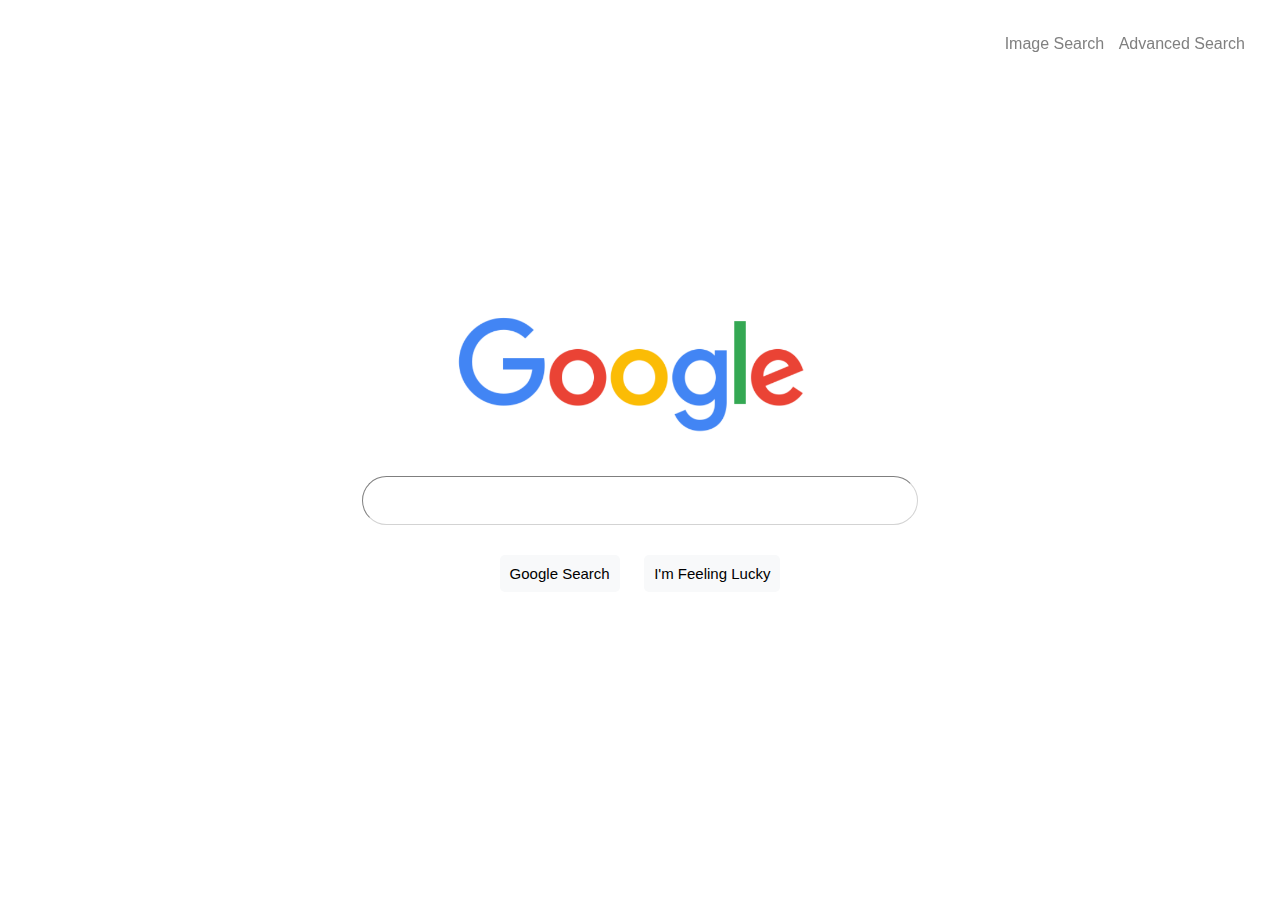
<file: index.html>
<!DOCTYPE html>
<html lang="en">
    <head>
        <title>Search</title>
         <link rel="stylesheet" href="google.css">
    </head>

    <body>
        <div class="topright">
            <div class="content">
        <a href="imagesearch.html">Image Search</a>
                
        <a href="advancedsearch.html">Advanced Search</a>
            </div>
        </div>


        <div class="center">
            <div class="content">
        <img src="NotGoogle.PNG" alt="NotGoogleLogo" style="width: 600px;">
        <form action="https://www.google.com/search">
            <input type="text" name="q" alt="searchfield" autocomplete="off"> <br>
            <input type="submit" value="Google Search" alt="button" style="margin-right: 20px;" name="btnK">
            <input type="submit" name="btnI" value="I'm Feeling Lucky" alt="button">
        </form>
        
            </div>
        </div>

    </body>
</html>
</file>
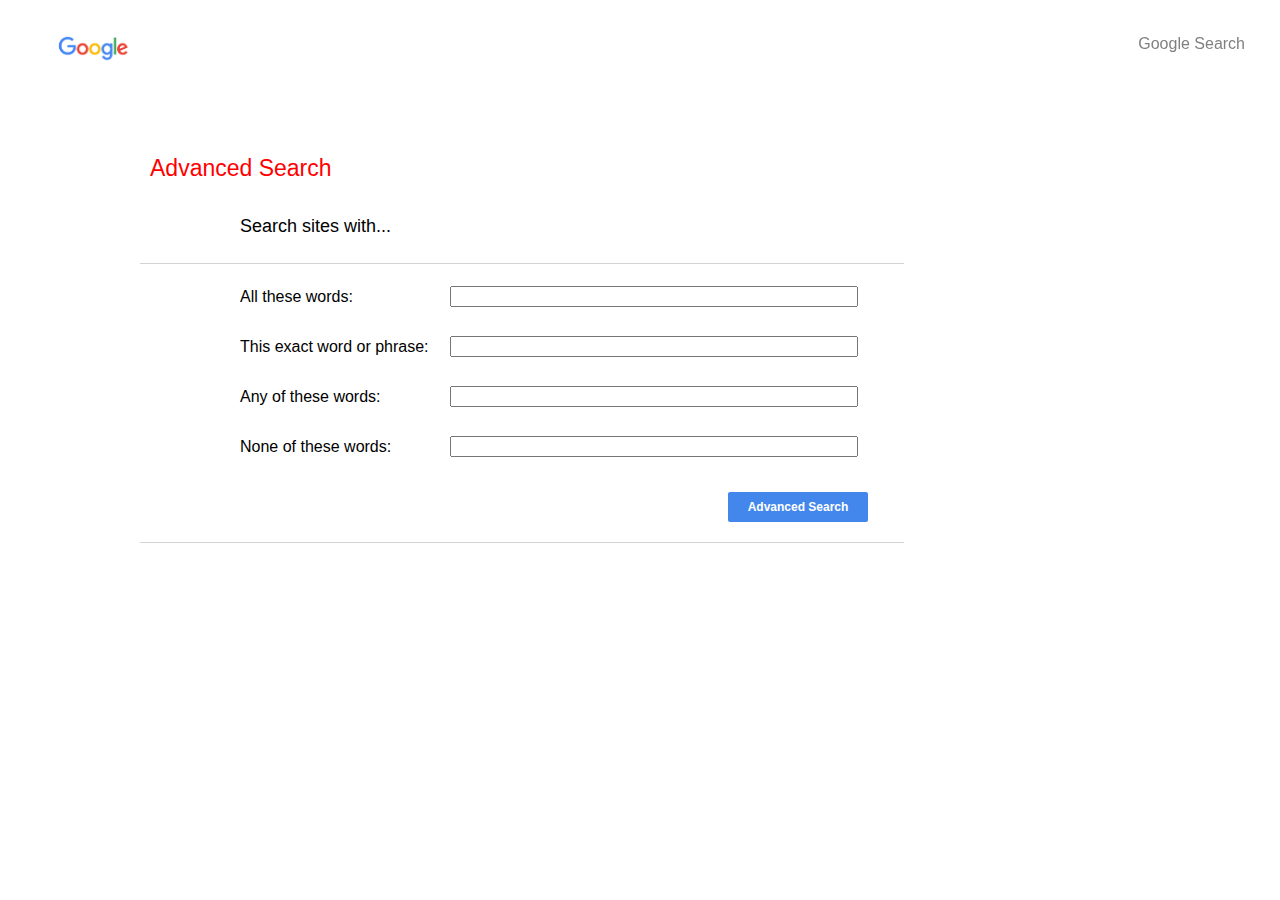
<file: advancedsearch.html>
<!DOCTYPE html>
<html lang="en">
    <head>
        <title>Search</title>
        <link rel="stylesheet" href="googleadvanced.css">
    </head>
    
    
    
    <body>

        <div class="topleft">
            <img src="NotGoogle.PNG" alt="NotGoogleLogo-advanced" style="width: 120px;">
        </div>
    
        <div class="topright">
        <a href="index.html">Google Search</a>
        </div>

        <div class="appbar">
            <h1 style="color: red; font-weight: normal; font-size: 23px;">Advanced Search</h1>
        </div>

        <div class="form-container">
            <p style="font-size: 18px;">Search sites with...</p>
        </div>

        <hr>


        <form action="https://www.google.com/search">
        <div class="form-container">
        <p class="searchfor">All these words:</p>
            <input type="text" name="as_q" alt="searchfield" autocomplete="off">
    </div>

    <div class="form-container">
        <p class="searchfor">This exact word or phrase:</p>
            <input type="text" name="as_epq" alt="searchfield" autocomplete="off">
    </div>

    <div class="form-container">
        <p class="searchfor">Any of these words:</p>
            <input type="text" name="as_oq" alt="searchfield" autocomplete="off">
    </div>

    <div class="form-container">
        <p class="searchfor">None of these words:</p>
            <input type="text" name="as_eq" alt="searchfield" autocomplete="off">
    </div>

    <div class="submit-btn">
    <input type="submit" value="Advanced Search" alt="button">
    </div>

    <hr>

    </form>

    </body>
</html>
</file>
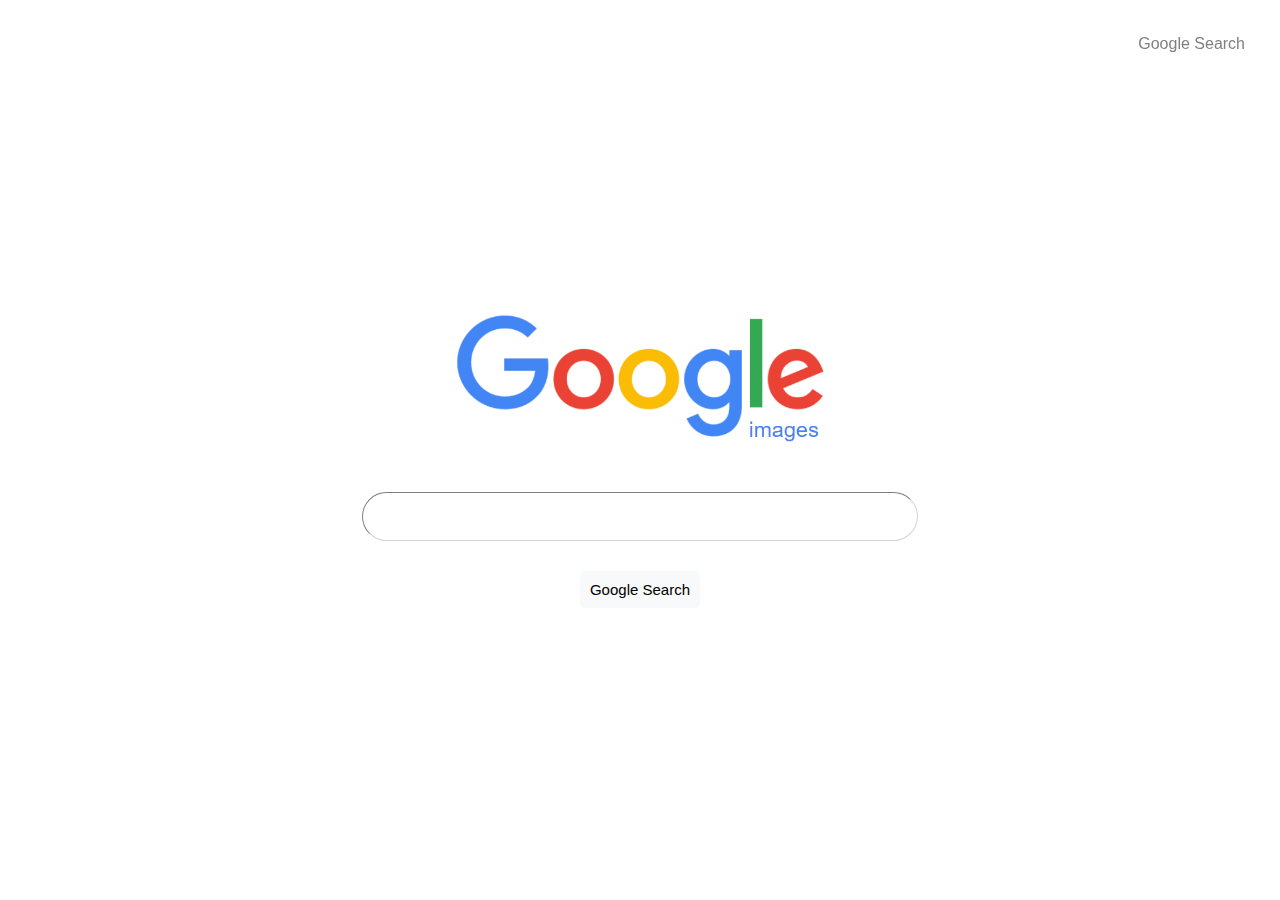
<file: imagesearch.html>
<!DOCTYPE html>
<html lang="en">
    <head class="headadvanced">
        <title>Search</title>
        <link rel="stylesheet" href="google.css">
    </head>

    <body>
        <div class="topright">
            <div class="content">
        <a href="index.html">Google Search</a>
            </div>
        </div>


        <div class="center">
            <div class="content">
        <img src="NotGoogleImage.PNG" alt="NotGoogleLogo" style="width: 575px;">
        <form action="https://www.google.com/search">
            <input type="text" name="q" alt="searchfield" autocomplete="off"> <br>
            <input type="hidden" name="udm" value="2">
            <input type="submit" value="Google Search" alt="button">
        </form>
            </div>
        </div>

    </body>
</html>
</file>
<file: google.css>
/*General*/
html, body{
        height: 100%;
        display: flex;
        flex-direction: column;
        justify-content: center;
        font-family:Arial, Helvetica, sans-serif;
        
     }


.center{
    text-align: center;  
    
}

.content{
    display: inline-block;
}


/*Input characteristcs*/

input[alt="searchfield"]{
    width: 550px;
    height: 45px;
    margin: 30px;
    border-radius: 35px;
    font-size: 20px;
    border-color: lightgray;
    border-width: 1px;

}

input[alt="button"]{
    background-color:#f8f9fa;
    border-radius: 5px;
    padding: 10px;
    font-size: 15px;
    border: 0;
}

input:hover{
    box-shadow: 1px 1px;
}

/*Google image*/
img[alt="NotGoogleLogo"]{
width: 320px;
}


/*Links in the top right*/
.topright{
    position: fixed;
    top: 20px;
    right: 20px;
    display: inline-block;
    padding: 10px 10px;
    margin: 5px;
}

a{
    color: gray;
}

a:link {
    text-decoration: none;
  }
  
  a:visited {
    text-decoration: none;
  }
  
  a:hover {
    text-decoration: underline;
  }
  
  a:active {
    text-decoration: underline;
  }

  a+a {
    margin-left: 10px;
  }
</file>
<file: googleadvanced.css>
html, body{
  height: 50%;
  margin: 20px;
  display: grid;
  justify-content: left;
  font-family:Arial, Helvetica, sans-serif;
  margin-left: 70px;
  margin-top: 70px;
  margin-bottom: 300px;
  
}

.form-container{
  margin-left: 100px;
  display: flex;
  align-items: center;
  margin-right: 10px;
}


.searchfor{
  margin-right: 10px;
  width: 200px;
}

.appbar{
  margin-left: 10px;
}

input[alt="searchfield"]{
  width: 400px;
}

input[type="submit"]{
width: 140px;
height: 30px;
color: white;
background-color: #4387ec;
font-weight: bold;
font-size: 12px;
border: none;
border-radius: 2px;
}

.submit-btn{
  display: flex;
  justify-content: flex-end;
  margin-top: 20px;
  margin-bottom: 20px;
}

hr {
  border: 0;
  clear:both;
  display:block;
  width: 105%;               
  background-color: lightgray;
  height: 1px;
}

/*Links in the top right*/
.topright{
  position: fixed;
  top: 20px;
  right: 20px;
  display: inline-block;
  padding: 10px 10px;
  margin: 5px;
}

.topleft{
  position: fixed;
  top: 20px;
  left: 20px;
  display: inline-block;
  padding: 10px 10px;
  margin: 5px;
}

a{
  color: gray;
}

a:link {
  text-decoration: none;
}

a:visited {
  text-decoration: none;
}

a:hover {
  text-decoration: underline;
}

a:active {
  text-decoration: underline;
}

a+a {
  margin-left: 10px;
}
</file>
